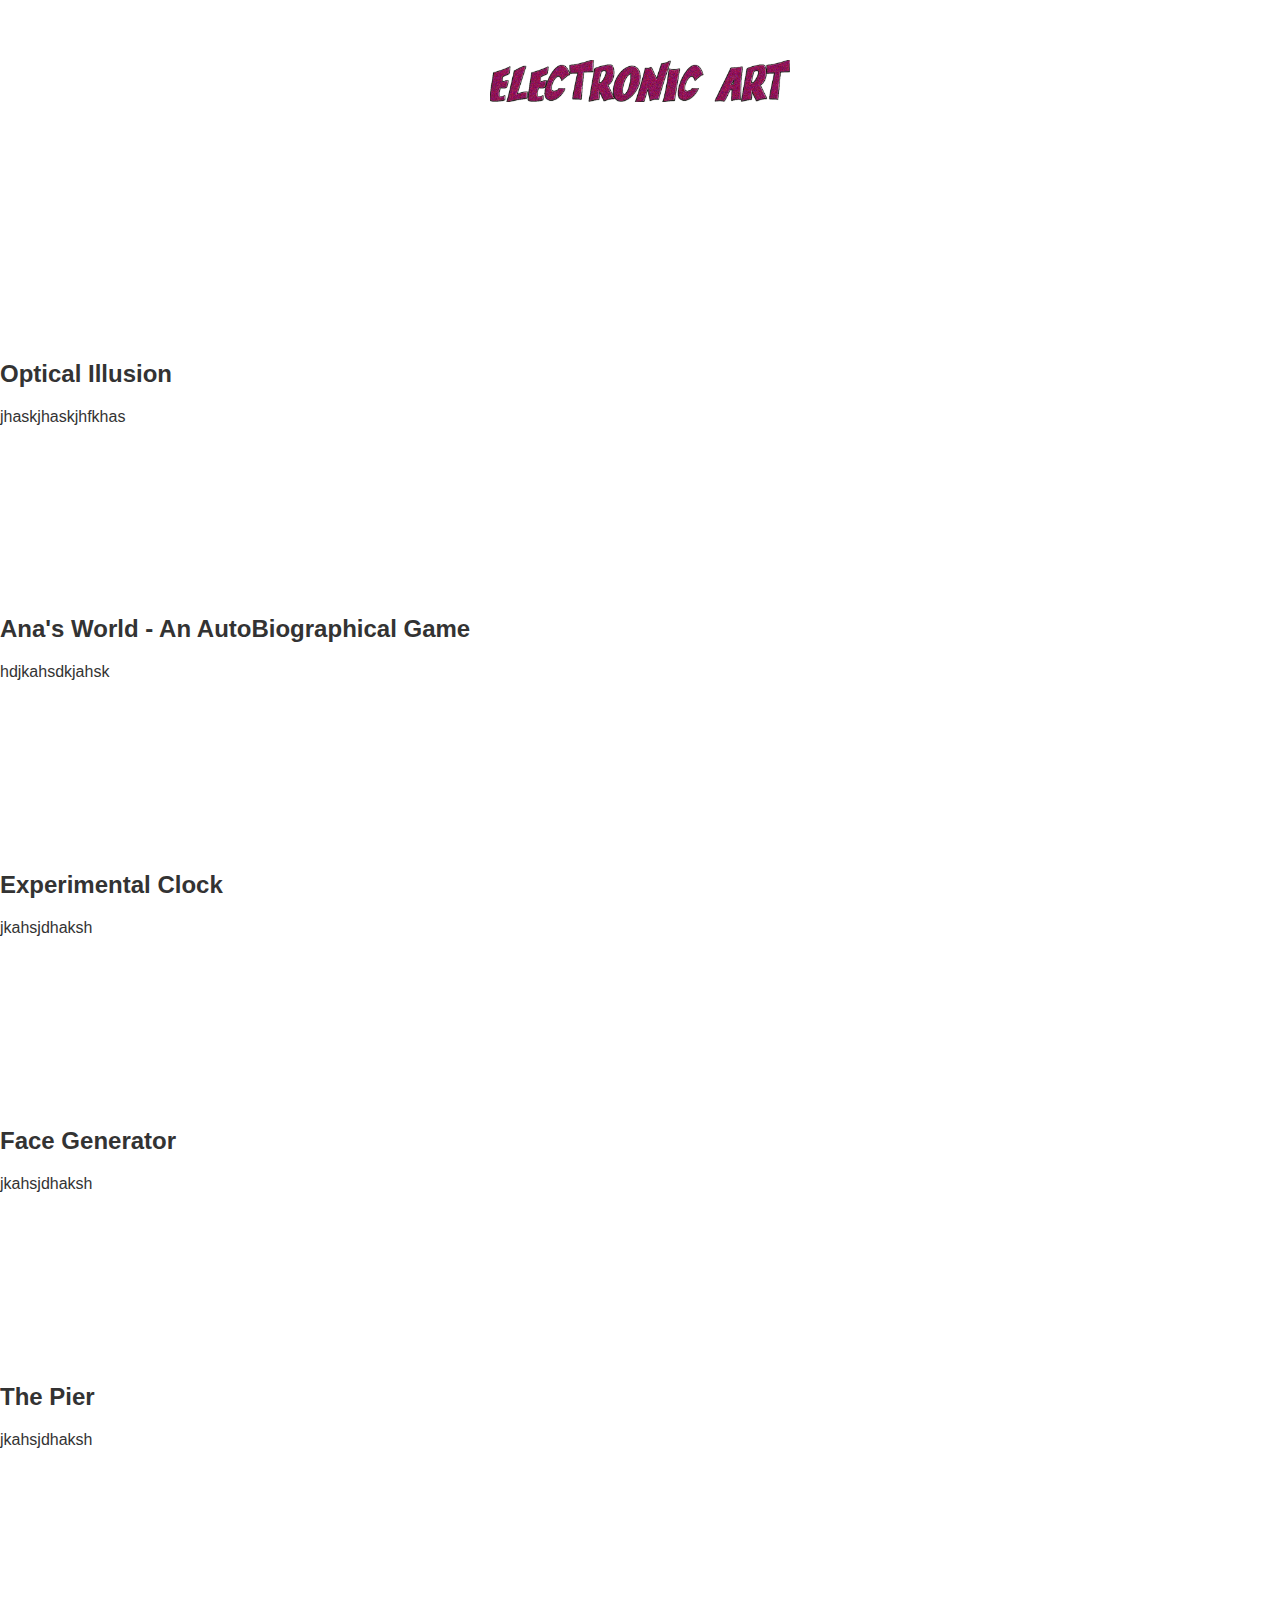
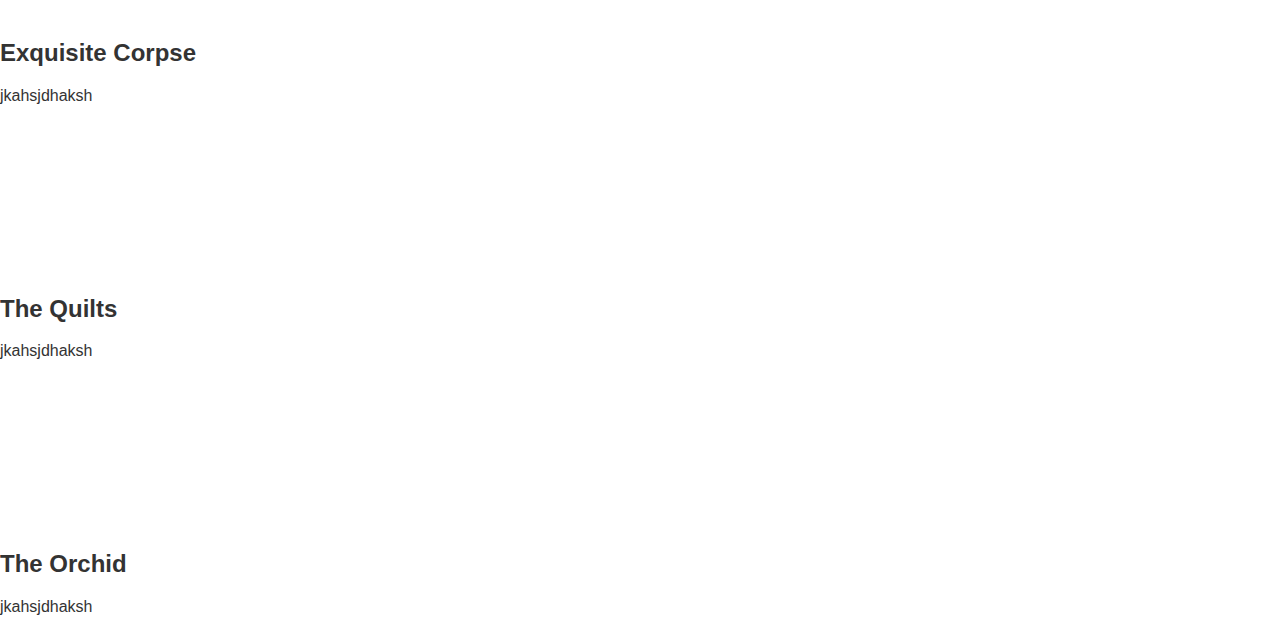
<file: code-art.html>
<!DOCTYPE html>
<html lang="en">

<head>
    <meta charset="UTF-8">
    <meta name="viewport" content="width=device-width, initial-scale=1.0">
    <title>Electronic Art</title>
    <link rel="stylesheet" href="code-art.css">
</head>

<body>

    <header>
        <img src="electronic-art.png" alt="Electronic Art Header">
    </header>

<div class="container"> 
    <iframe class="optical" src="https://editor.p5js.org/_ana_/full/WNf8bHzfC"></iframe>
    <div class="projectinfo">
    <h2> Optical Illusion </h2>
    <p> jhaskjhaskjhfkhas </p>
    </div>
</div>

 <div class="container">
    <iframe class="game" src="https://editor.p5js.org/_ana_/full/qb80P1x_h"></iframe>
    <div class="projectinfo">
    <h2> Ana's World - An AutoBiographical Game </h2>
    <p> hdjkahsdkjahsk </p>
    </div>
 </div>

 <div class="container">
    <iframe class="clock" src="https://editor.p5js.org/_ana_/full/2kceuNGxu"></iframe>
    <div class="projectinfo">
    <h2> Experimental Clock </h2>
    <p> jkahsjdhaksh </p>
    </div>
</div>

 <div class="container">
    <iframe class="face" src="https://editor.p5js.org/_ana_/full/dQ7wfgvwj"></iframe>
    <div class="projectinfo">
    <h2> Face Generator </h2>
    <p> jkahsjdhaksh </p>
    </div>
</div>

 <div class="container">
    <iframe class="pier" src="https://editor.p5js.org/_ana_/full/SpcAAlljD"></iframe>
    <div class="projectinfo">
    <h2> The Pier </h2>
    <p> jkahsjdhaksh </p>
    </div>
</div>

 <div class="container">
    <iframe class="corpse" src="https://editor.p5js.org/_ana_/full/e3dn4LRlT"></iframe>
    <div class="projectinfo">
    <h2> Exquisite Corpse </h2>
    <p> jkahsjdhaksh </p>
    </div>
</div>

 <div class="container">
    <iframe class="quilts" src="https://editor.p5js.org/_ana_/full/g4ZLp24JI"></iframe>
    <div class="projectinfo">
    <h2> The Quilts </h2>
    <p> jkahsjdhaksh </p>
    </div>
</div>

 <div class="container">
    <iframe class="orchid" src="https://editor.p5js.org/_ana_/full/RLZUXkwXc"></iframe>
    <div class="projectinfo">
    <h2> The Orchid </h2>
    <p> jkahsjdhaksh </p>
    </div>
</div>

</body>
</html>
</file>
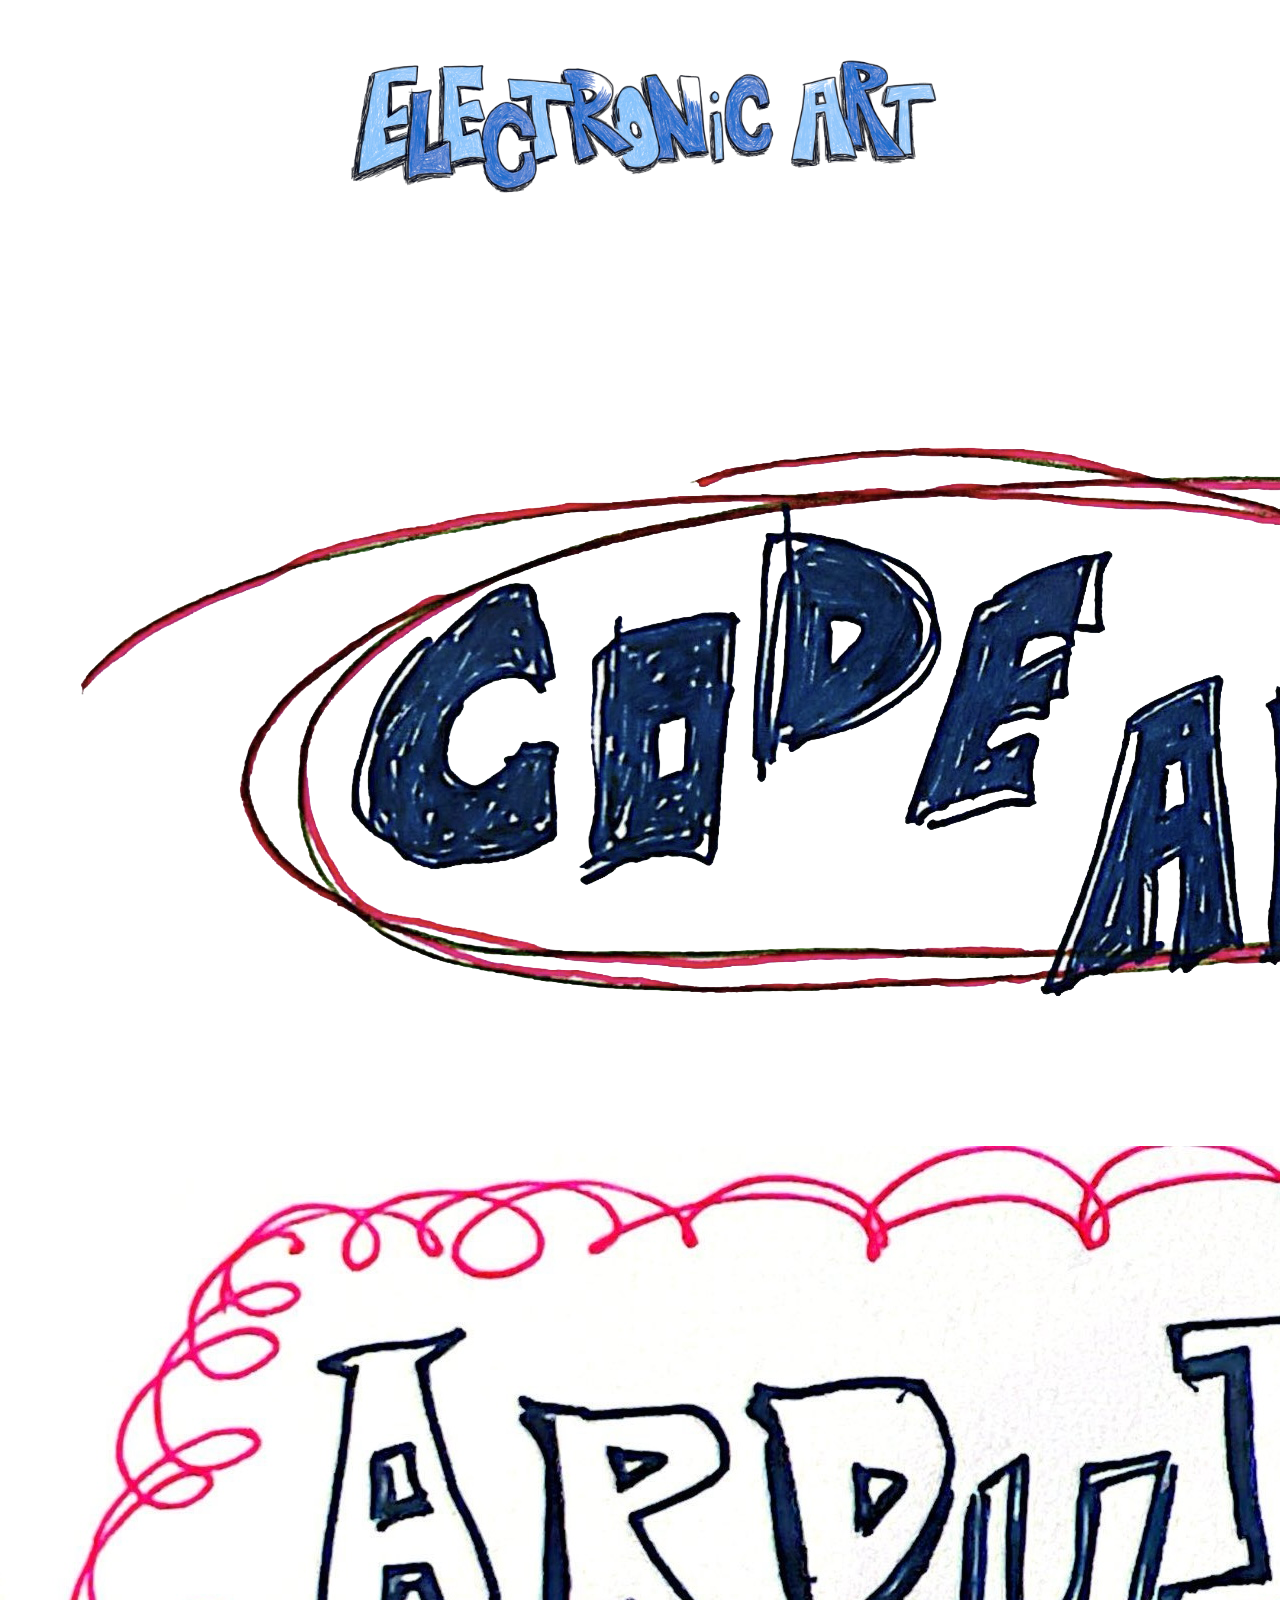
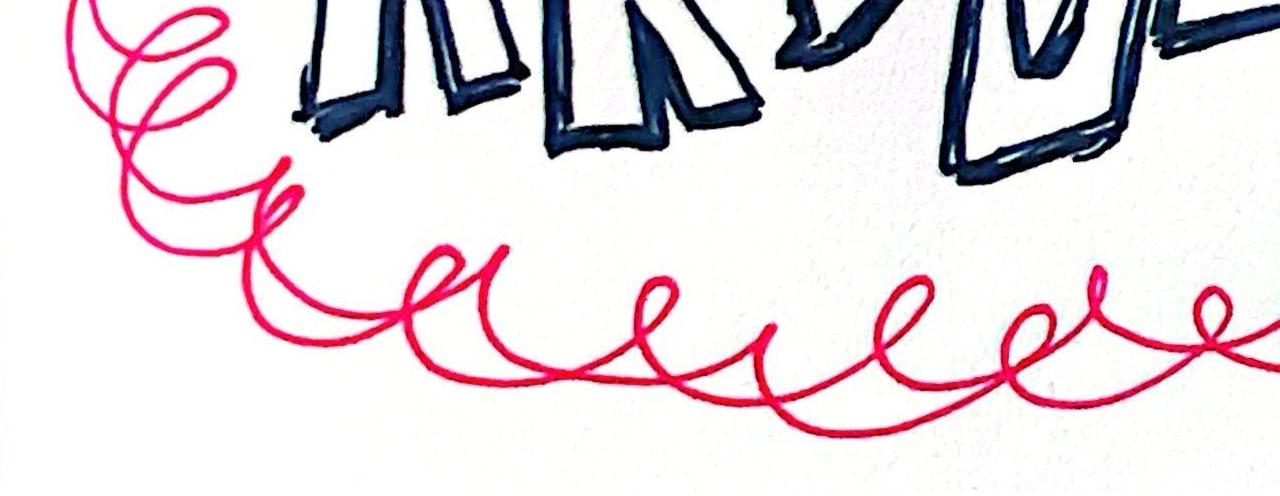
<file: electronic-art.html>
<!DOCTYPE html>
<html lang="en">

<head>
    <meta charset="UTF-8">
    <meta name="viewport" content="width=device-width, initial-scale=1.0">
    <title>Electronic Art</title>
    <link rel="stylesheet" href="electronic-art.css">

</head>

<body>

    <header>
        <img src="electronic-art-2.png" alt="Electronic Art Header">
    </header>

    <div class="buttons">
        <a href="code-art.html" class="button">
            <img src="code-art-button.png" alt="Code Art Button" class="button">
        </a>

        <a href="arduino-projects.html" class="button">
            <img src="arduino-button.jpg" alt="Arduino Projects Button" class="button">
        </a>

    </div>


</body>

</html>
</file>
<file: code-art.css>
/* RESET & FONTS */
body {
    margin: 0;
    padding: 0;
    font-family: 'Helvetica Neue', Helvetica, Arial, sans-serif;
    /* You can make this white (#ffffff) or keep a very light grey (#f9f9f9) */
    background-color: #ffffff; 
    color: #333;
}

header {
    text-align: center;
    padding: 60px 0 20px; /* More space on top */
    margin-bottom: 60px;
}

header img {
    max-width: 300px; 
    height: auto;
}

/* THE SPINAL CORD (Holds everything together) */
.main-container {
    max-width: 1000px;      /* Slightly wider for a gallery feel */
    margin: 0 auto;         /* Centers the column */
    display: flex;
    flex-direction: column; 
    gap: 120px;             /* Big, airy space between projects */
    padding-bottom: 150px;
}

/* PROJECT SECTIONS (Invisible wrappers) */
.project-wrapper {
    /* No background, no shadow, no border */
    width: 100%;
    display: flex;
    flex-direction: column;
    align-items: center;    /* Center everything horizontally */
    text-align: center;
}

/* TYPOGRAPHY */
.project-wrapper h2 {
    font-weight: 400;       /* Lighter, cleaner font weight */
    margin-bottom: 15px;
    font-size: 24px;
    letter-spacing: 1px;    /* A bit of breathing room for letters */
    text-transform: uppercase; /* Optional: makes headers look like a gallery */
}

.project-wrapper p {
    color: #555;
    max-width: 500px;       /* Keep text narrow for readability */
    margin-bottom: 40px;    /* Space between text and art */
    font-size: 14px;
    line-height: 1.6;
}

/* VISUAL CONTAINERS */
.visual-container {
    display: flex;
    justify-content: center;
    align-items: center;
    width: 100%;
}

/* SPECIAL LAYOUT FOR CLOCK (Side-by-Side) */
.clock-layout {
    display: flex;
    gap: 20px;
    justify-content: center;
    align-items: center;
    flex-wrap: wrap;
}

/* IFRAME CLEANUP */
/* This removes the ugly bevel/border from iframes if you still use them */
iframe {
    border: none;
    box-shadow: none;
}
</file>
<file: electronic-art.css>
/* RESET EVERYTHING */
body {
    margin: 0;
    padding: 0;
    background-color: #ffffff;
    font-family: sans-serif;
    text-align: center; /* This helps center everything naturally */
}

/* HEADER IMAGE */
header {
    margin-top: 40px;
    margin-bottom: 40px;
}

header img {
    width: 600px;       /* Fixed width so it doesn't get massive */
    max-width: 90%;     /* responsive safety */
    height: auto;
}

/* THE BUTTON ROW */
.button-row {
    display: flex;
    justify-content: center; /* Centers them in the middle of screen */
    align-items: center;     /* Aligns them vertically */
    gap: 100px;              /* This BIG gap pushes Code Art to the left */
    width: 100%;
    margin-bottom: 20px;     /* Space before the doodle */
}

/* CRITICAL FIX: FORCE IMAGES TO BE SMALLER */
.nav-button img {
    width: 500px;        /* This PREVENTS them from being huge */
    height: auto;
    display: block;      /* Removes weird spacing */
    transition: transform 0.1s;
}

/* HOVER EFFECT (Optional: makes them pop) */
.nav-button img:hover {
    transform: scale(1.05);
}

/* THE DOODLE (Centered Bottom) */
.doodle-container {
    display: flex;
    justify-content: center;
    margin-top: -30px; /* Pulls it up slightly to nest in the "V" shape */
}

.doodle-container img {
    width: 350px;      /* Adjust size of the doodle here */
    height: auto;
}
</file>
